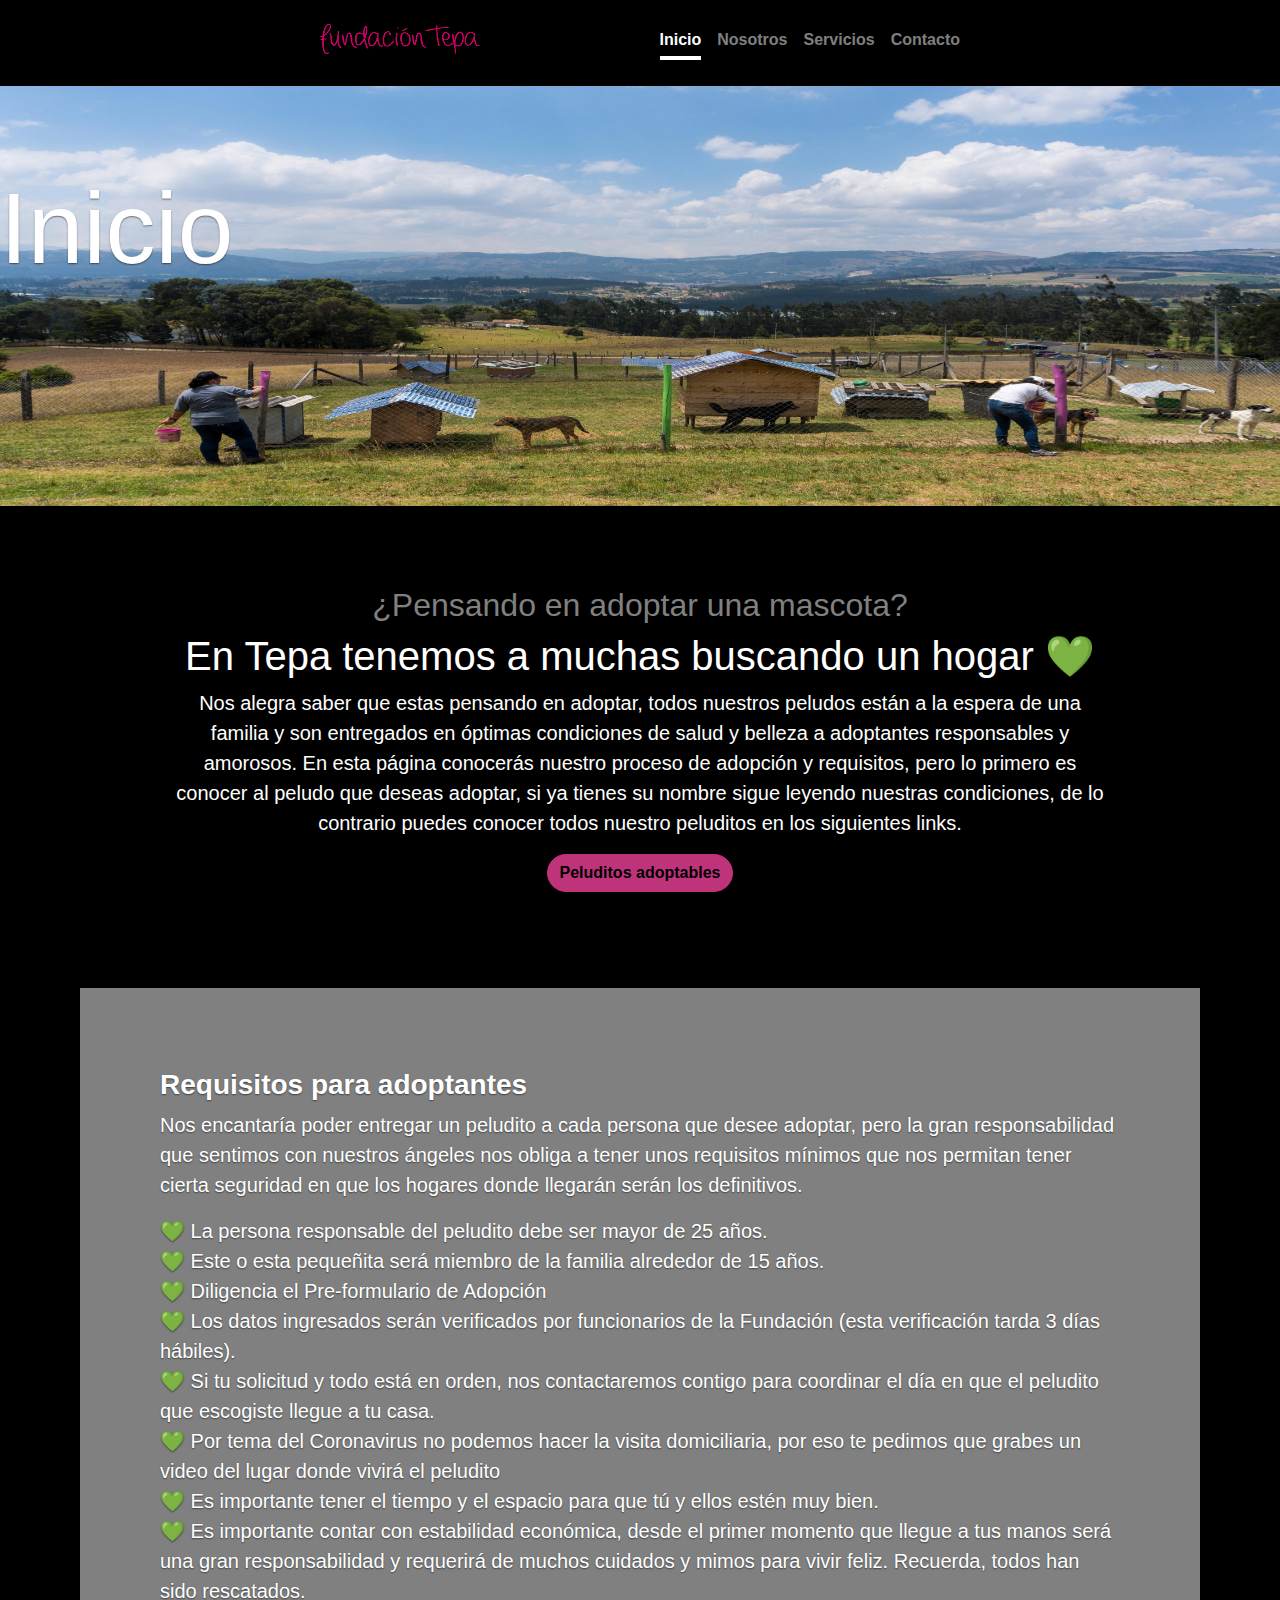
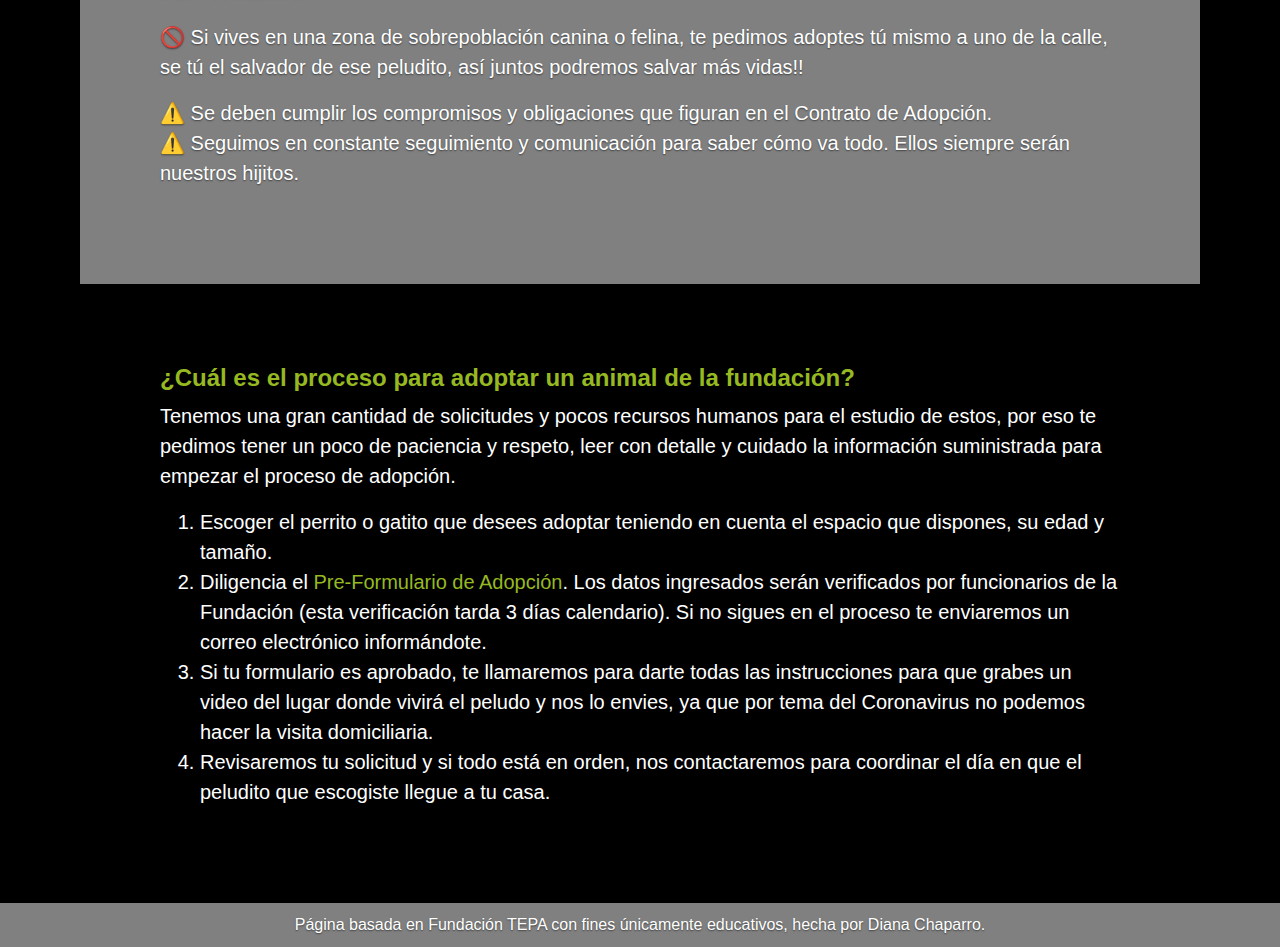
<file: Taller_20308247/index.html>
<html>
  <head>
    <title>Inicio</title>
    <meta charset="utf-8">
    <script></script>
    <style>
    </style>
    <link rel="stylesheet" href="https://stackpath.bootstrapcdn.com/bootstrap/4.4.1/css/bootstrap.min.css" integrity="sha384-Vkoo8x4CGsO3+Hhxv8T/Q5PaXtkKtu6ug5TOeNV6gBiFeWPGFN9MuhOf23Q9Ifjh" crossorigin="anonymous">
    <link rel="stylesheet" href="index.css">
  </head>

  <body>
    <div class="contenedor mx-auto flex-column">
      <header>
        <div>
          <img src="logo.png" alt="logo" class="logo img-fluid">
          <nav class="nav nav-masthead justify-content-center float-md-end">
            <a class="nav-link active" aria-current="page" href="#">Inicio</a>
            <a class="nav-link" href="nosotros/nosotros.html">Nosotros</a>
            <a class="nav-link" href="servicios/servicios.html">Servicios</a>
            <a class="nav-link" href="contacto/contacto.html">Contacto</a>
          </nav>
        </div>
      </header>
    </div>

    <div class="col-md-12 px-0">
      <div class="contenedor-img">
          <img src="banner.jpg" alt="banner" class="banner img-fluid">
          <h1 class="centrado">Inicio</h1>
      </div>
    </div>

    <div class="cover-container d-flex mx-auto flex-column">
      <main class="px-3 main">
        <h2>¿Pensando en adoptar una mascota?</h2>
        <h1>En Tepa tenemos a muchas buscando un hogar 💚</h1>
        <p class="lead">Nos alegra saber que estas pensando en adoptar, todos nuestros peludos están a la espera de una familia y son entregados en óptimas condiciones de salud y belleza a adoptantes responsables y amorosos. En esta página conocerás nuestro proceso de adopción y requisitos, pero lo primero es conocer al peludo que deseas adoptar, si ya tienes su nombre sigue leyendo nuestras condiciones, de lo contrario puedes conocer todos nuestro peluditos en los siguientes links.</p>
        <p class="lead">
          <a href="https://www.fundaciontepa.org/peluditos-adoptables/" class="btn btn-secondary">Peluditos adoptables</a>
        </p>
      </main>
    </div>

    <div class="cover-container d-flex mx-auto flex-column contenedor2">
      <h3>Requisitos para adoptantes</h3>
      <p class="lead"><strong>Nos encantaría poder entregar un peludito a cada persona que desee adoptar, pero la gran responsabilidad que sentimos con nuestros ángeles nos obliga a tener unos requisitos mínimos que nos permitan tener cierta seguridad en que los hogares donde llegarán serán los definitivos.</strong></p>
        <p class="lead">
          <span>💚 La persona responsable del peludito debe ser mayor de 25 años.</span>
          <br>
          <span>💚 Este o esta pequeñita será miembro de la familia alrededor de 15 años.</span>
          <br>
          <span>💚 Diligencia el Pre-formulario de Adopción</span>
          <br>
          <span>💚 Los datos ingresados serán verificados por funcionarios de la Fundación (esta verificación tarda 3 días hábiles).</span>
          <br>
          <span>💚 Si tu solicitud y todo está en orden, nos contactaremos contigo para coordinar el día en que el peludito que escogiste llegue a tu casa.</span>
          <br>
          <span>💚 Por tema del Coronavirus no podemos hacer la visita domiciliaria, por eso te pedimos que grabes un video del lugar donde vivirá el peludito</span>
          <br>
          <span>💚&nbsp;Es importante tener el tiempo y el espacio para que tú y ellos estén muy bien.</span
          ><br>
          <span>💚&nbsp;Es importante contar con estabilidad económica, desde el primer momento que llegue a tus manos será una gran responsabilidad y requerirá de muchos cuidados y mimos para vivir feliz. Recuerda, todos han sido rescatados.</span>
          <br><span></span>
        </p>
        <p class="lead"><span>🚫 Si vives en una zona de sobrepoblación canina o felina, te pedimos adoptes tú mismo a uno de la calle, se tú el salvador de ese peludito, así juntos podremos salvar más vidas!! </span></p>
        <p class="lead"><span>⚠️ Se deben cumplir los compromisos y obligaciones que figuran en el Contrato de Adopción.</span>
          <br>
          <span>⚠️ Seguimos en constante seguimiento y comunicación para saber cómo va todo. Ellos siempre serán nuestros hijitos.</span>
        </p>
    </div>

    <div class="cover-container d-flex mx-auto flex-column">
      <h4>¿Cuál es el proceso para adoptar un animal de la fundación?</h4>
      <p class="lead">
        <strong>Tenemos una gran cantidad de solicitudes y pocos recursos humanos para el estudio de estos, por eso te pedimos tener un poco de paciencia y respeto, leer con detalle y cuidado la información suministrada para empezar el proceso de adopción.</strong>
      </p>
      <ol>
        <li class="lead">Escoger el perrito o gatito que desees adoptar teniendo en cuenta el espacio que dispones, su edad y tamaño.</li>
        <li class="lead extra">Diligencia el <a href="https://docs.google.com/forms/d/e/1FAIpQLSdPSI3mahXosffWR_VUHHij1YXiR71YWBBKoPAsgFHN1GX5cQ/viewform?usp=sf_link">Pre-Formulario de Adopción</a>. Los datos ingresados serán verificados por funcionarios de la Fundación (esta verificación tarda 3 días calendario). Si no sigues en el proceso te enviaremos un correo electrónico informándote.</li>
        <li class="lead"><span>Si tu formulario es aprobado, te llamaremos para darte todas las instrucciones para que grabes un video del lugar donde vivirá el peludo y nos lo envies, ya que por tema del Coronavirus no podemos hacer la visita domiciliaria.</span></li>
        <li class="lead"><span>Revisaremos tu solicitud y si todo está en orden, nos contactaremos para coordinar el día en que el peludito que escogiste llegue a tu casa.</span></li>
      </ol>
    </div>

    <footer class="footer">
      <p>Página basada en <a href="https://www.fundaciontepa.org/" class="text-white">Fundación TEPA</a> con fines únicamente educativos, hecha por Diana Chaparro.</p>
    </footer>
  </body>
</html>
</file>
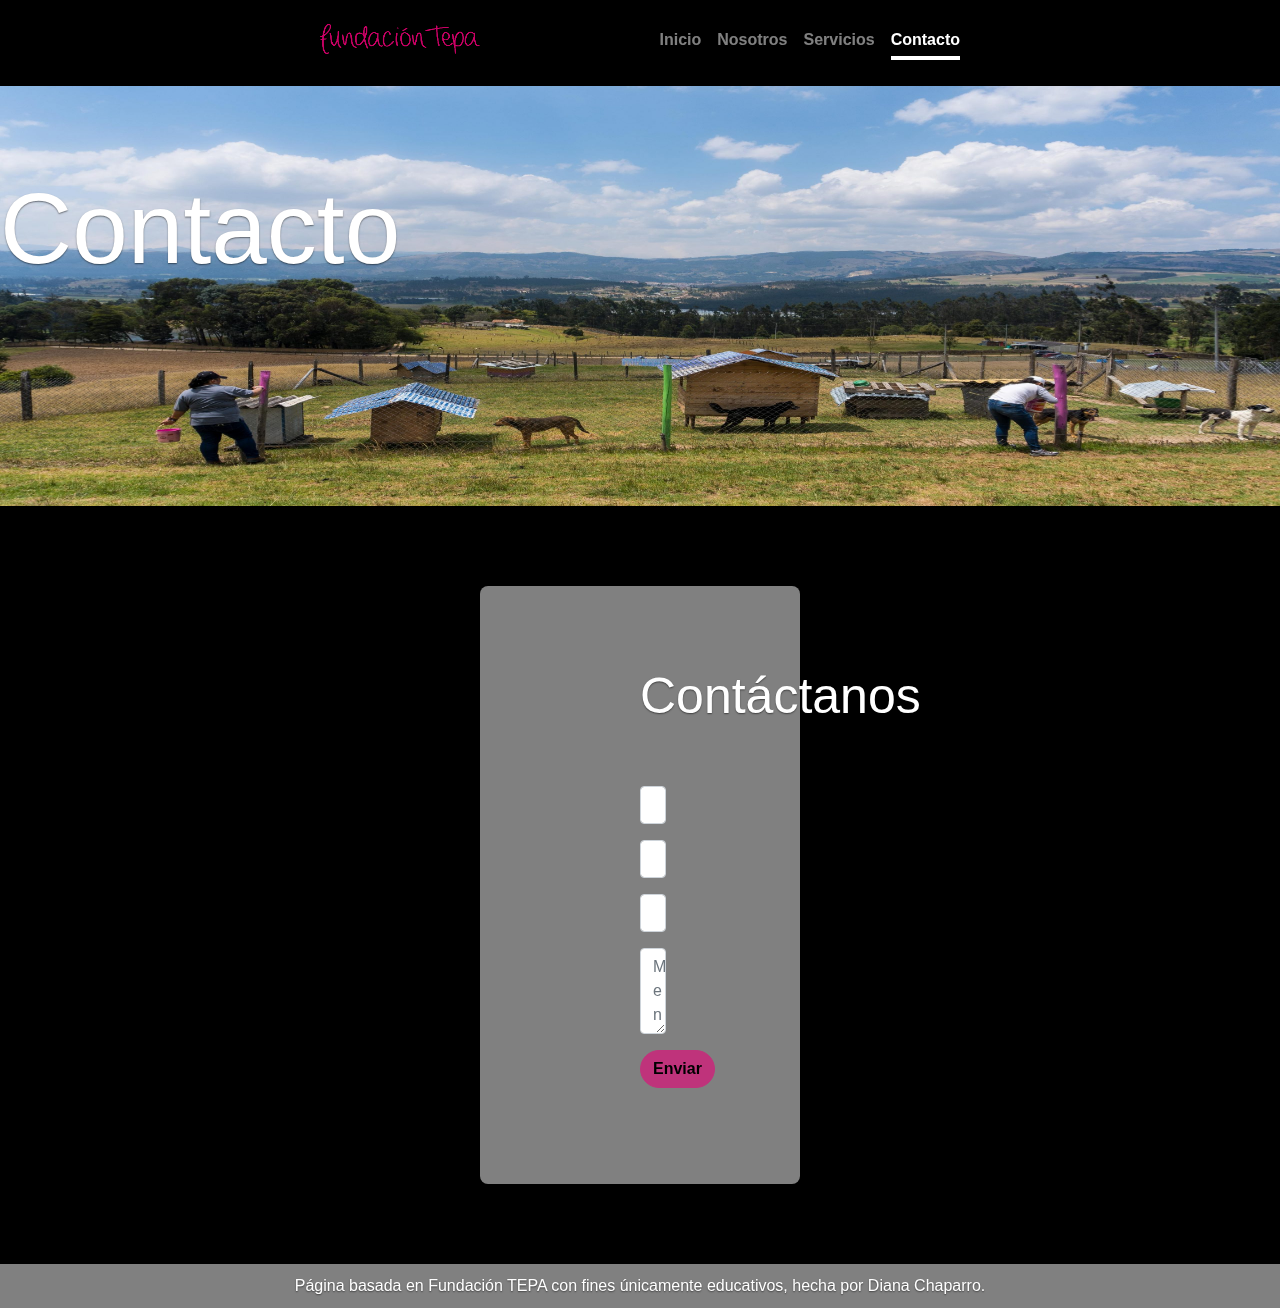
<file: Taller_20308247/contacto/contacto.html>
<html>
    <head>
        <title>Contacto</title>
        <meta charset="utf-8">
        <script src="contacto.js"></script>
        <style>
        </style>
        <link rel="stylesheet" href="https://stackpath.bootstrapcdn.com/bootstrap/4.4.1/css/bootstrap.min.css" integrity="sha384-Vkoo8x4CGsO3+Hhxv8T/Q5PaXtkKtu6ug5TOeNV6gBiFeWPGFN9MuhOf23Q9Ifjh" crossorigin="anonymous">
        <link rel="stylesheet" href="contacto.css">
        <link rel="stylesheet" href="../index.css">
    </head>

    <body>
        <div class="contenedor flex-column">
            <header>
            <div>
                <img src="../logo.png" alt="logo" class="logo img-fluid">
                <nav class="nav nav-masthead justify-content-center float-md-end">
                <a class="nav-link" href="../index.html">Inicio</a>
                <a class="nav-link" href="../nosotros/nosotros.html">Nosotros</a>
                <a class="nav-link" href="../servicios/servicios.html">Servicios</a>
                <a class="nav-link active" aria-current="page" href="#">Contacto</a>
                </nav>
            </div>
            </header>
        </div>


        <div class="col-md-12 px-0">
            <div class="contenedor-img">
                <img src="../banner.jpg" alt="banner" class="banner img-fluid">
                <h1 class="centrado">Contacto</h1>
            </div>
        </div>

        <div class="container-form">
            <div class="contenedor-form">
                <form>
                    <h2>Contáctanos</h2>
                    <div class="mb-3">
                        <input type="text" class="form-control" id="inputNombre" placeholder="Nombre">
                    </div>
                    <div class="mb-3">
                        <input type="email" class="form-control" id="inputEmail" aria-describedby="emailHelp" placeholder="Correo">
                    </div>
                    <div class="mb-3">
                        <input type="text" class="form-control" id="inputCelular" placeholder="Celular">
                    </div>
                    <div class="mb-3">
                        <textarea class="form-control" id="inputMensaje" rows="3" placeholder="Mensaje"></textarea>
                    </div>
                    <button onclick="EnviarDatos()" class="btn btn-secondary">Enviar</button>
                </form>
            </div>
        </div>

        <footer class="footer">
            <p>Página basada en <a href="https://www.fundaciontepa.org/" class="text-white">Fundación TEPA</a> con fines únicamente educativos, hecha por Diana Chaparro.</p>
        </footer>
    </body>
</html>
</file>
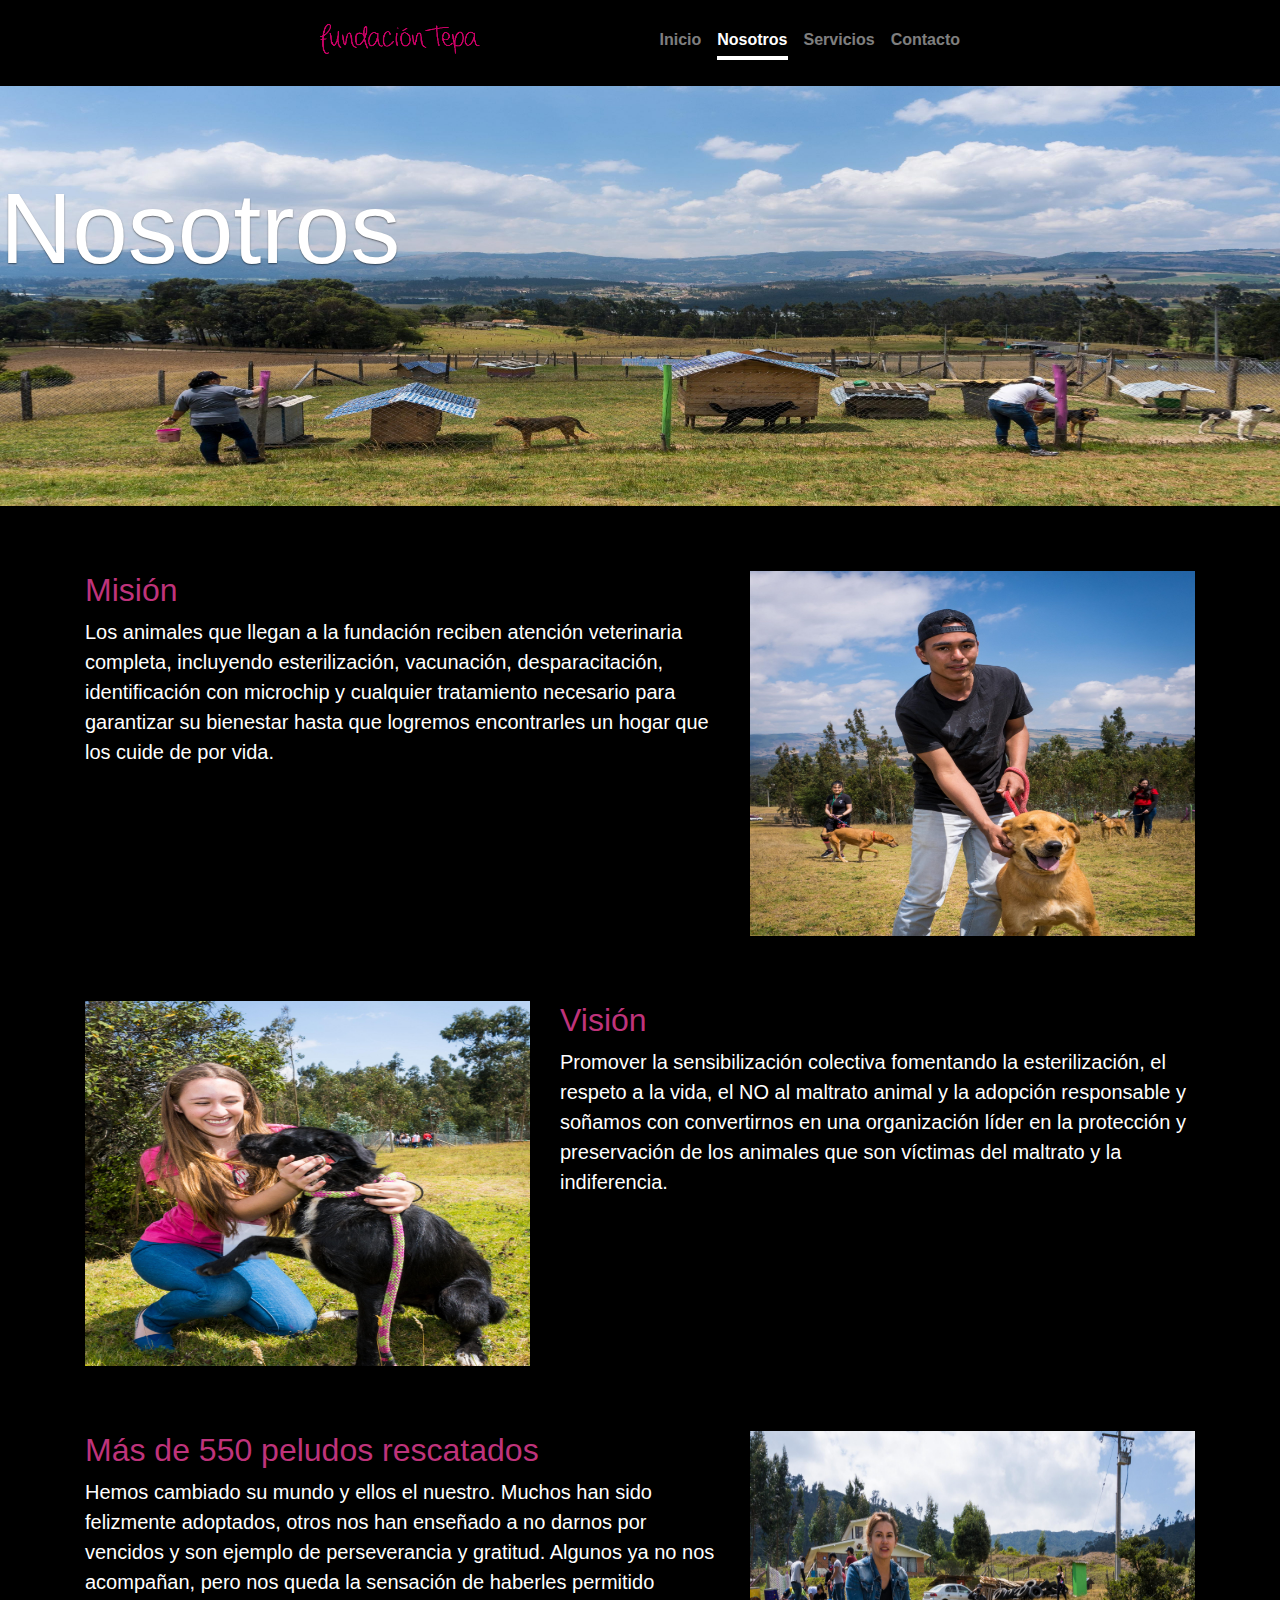
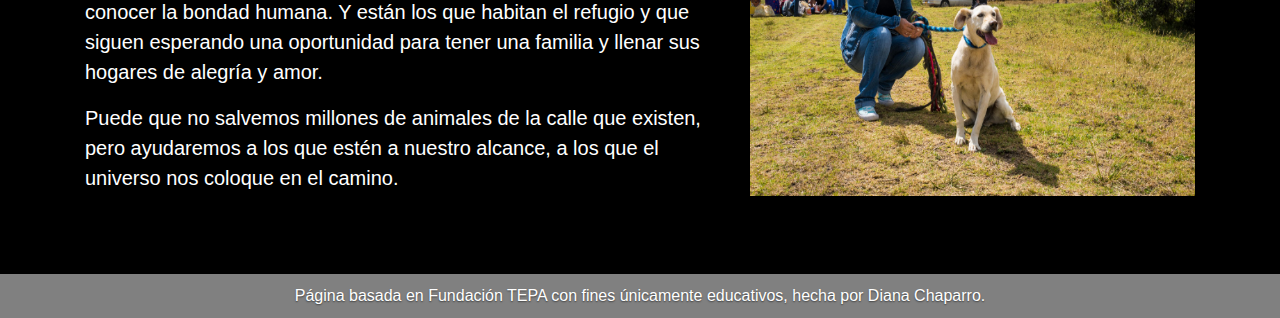
<file: Taller_20308247/nosotros/nosotros.html>
<html>

    <head>
        <title>Nosotros</title>
        <meta charset="utf-8">
        <script></script>
        <style>
        </style>
        <link rel="stylesheet" href="https://stackpath.bootstrapcdn.com/bootstrap/4.4.1/css/bootstrap.min.css" integrity="sha384-Vkoo8x4CGsO3+Hhxv8T/Q5PaXtkKtu6ug5TOeNV6gBiFeWPGFN9MuhOf23Q9Ifjh" crossorigin="anonymous">
        <link rel="stylesheet" href="nosotros.css">
        <link rel="stylesheet" href="../index.css">
    </head>

    <body>
        <div class="contenedor flex-column">
            <header>
            <div>
                <img src="../logo.png" alt="logo" class="logo img-fluid">
                <nav class="nav nav-masthead justify-content-center float-md-end">
                <a class="nav-link" href="../index.html">Inicio</a>
                <a class="nav-link active" aria-current="page" href="#">Nosotros</a>
                <a class="nav-link" href="../servicios/servicios.html">Servicios</a>
                <a class="nav-link" href="../contacto/contacto.html">Contacto</a>
                </nav>
            </div>
            </header>
        </div>

        <div class="col-md-12 px-0">
            <div class="contenedor-img">
                <img src="../banner.jpg" alt="banner" class="banner img-fluid">
                <h1 class="centrado">Nosotros</h1>
            </div>
        </div>

        <div class="container marketing contenedor-info">

            <hr class="featurette-divider">

            <div class="row featurette">
            <div class="col-md-7">
                <h2>Misión</h2>
                <p class="lead">Los animales que llegan a la fundación reciben atención veterinaria completa, incluyendo esterilización, vacunación, desparacitación, identificación con microchip y cualquier tratamiento necesario para garantizar su bienestar hasta que logremos encontrarles un hogar que los cuide de por vida.</p>
            </div>
            <div class="col-md-5">
                <img src="img/mision.jpg" alt="adopción" class="imgs img-fluid">
            </div>
            </div>

            <hr class="featurette-divider">

            <div class="row featurette">
            <div class="col-md-7 order-md-2">
                <h2>Visión</h2>
                <p class="lead">Promover la sensibilización colectiva fomentando la esterilización, el respeto a la vida, el NO al maltrato animal y la adopción responsable y soñamos con convertirnos en una organización líder en la protección y preservación de los animales que son víctimas del maltrato y la indiferencia.</p>
            </div>
            <div class="col-md-5 order-md-1">
                <img src="img/vision.jpg" alt="adopción" class="imgs img-fluid">
            </div>
            </div>

            <hr class="featurette-divider">

            <div class="row featurette">
            <div class="col-md-7">
                <h2>Más de 550 peludos rescatados</h2>
                <p class="lead">Hemos cambiado su mundo y ellos el nuestro. Muchos han sido felizmente adoptados, otros nos han enseñado a no darnos por vencidos y son ejemplo de perseverancia y gratitud. Algunos ya no nos acompañan, pero nos queda la sensación de haberles permitido conocer la bondad humana. Y están los que habitan el refugio y que siguen esperando una oportunidad para tener una familia y llenar sus hogares de alegría y amor.</p>
                <p class="lead">Puede que no salvemos millones de animales de la calle que existen, pero ayudaremos a los que estén a nuestro alcance, a los que el universo nos coloque en el camino.</p>
            </div>
            <div class="col-md-5">
                <img src="img/rescatados.jpg" alt="adopción" class="imgs img-fluid">
            </div>
            </div>

            <hr class="featurette-divider">
        </div>

        <footer class="footer">
            <p>Página basada en <a href="https://www.fundaciontepa.org/" class="text-white">Fundación TEPA</a> con fines únicamente educativos, hecha por Diana Chaparro.</p>
        </footer>
    </body>
</html>
</file>
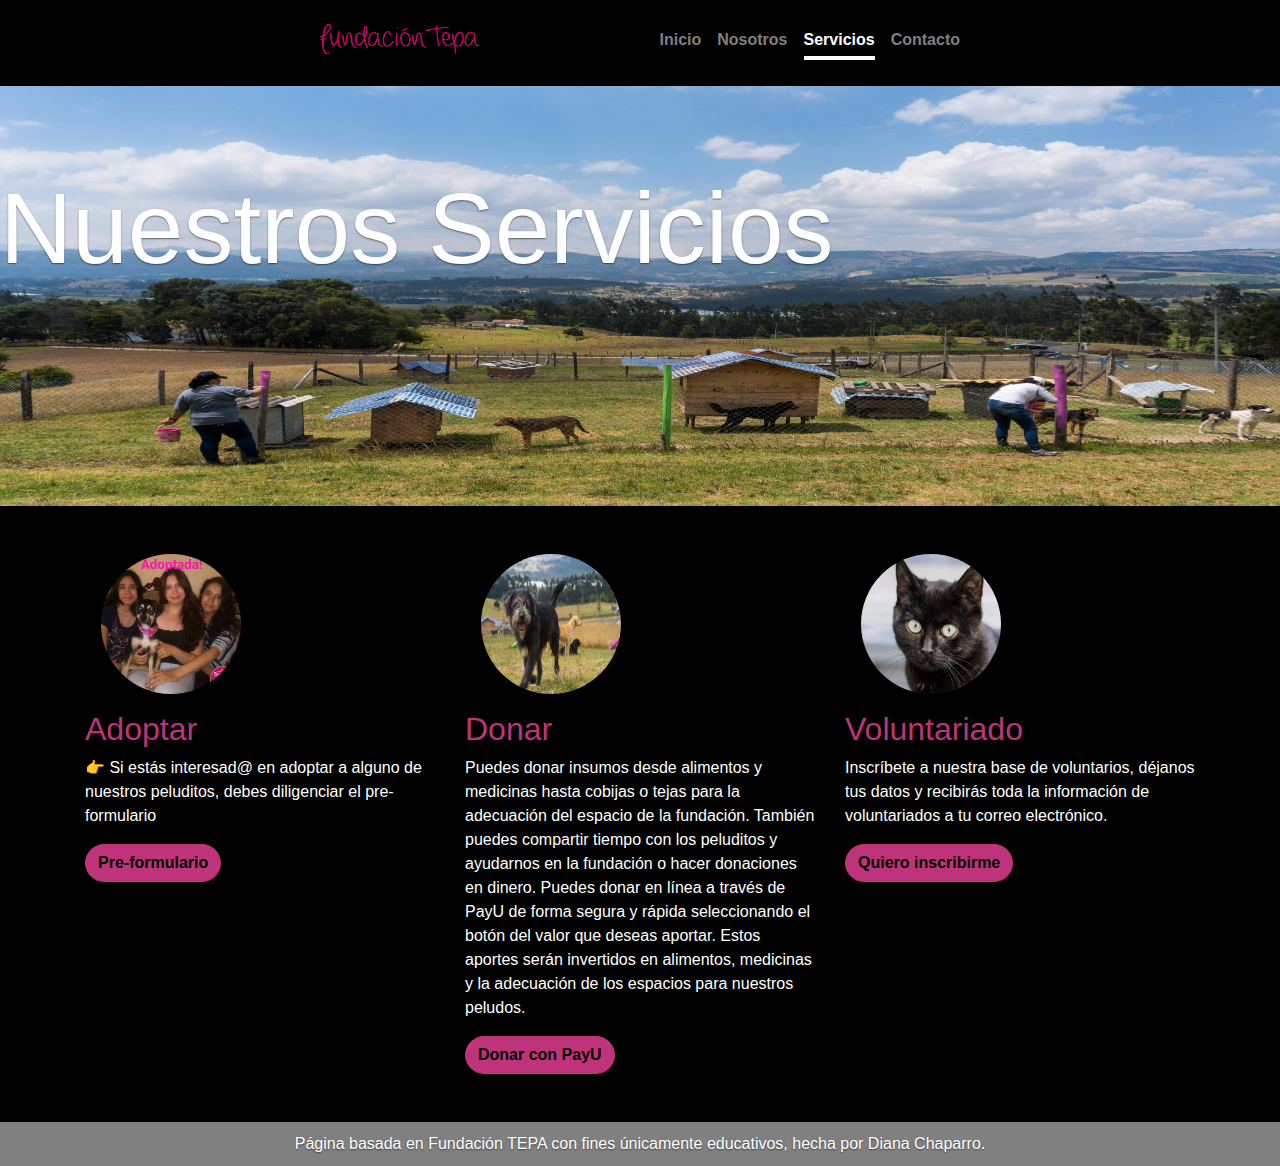
<file: Taller_20308247/servicios/servicios.html>
<html>
    <head>
        <title>Servicios</title>
        <meta charset="utf-8">
        <script></script>
        <style>
        </style>
        <link rel="stylesheet" href="https://stackpath.bootstrapcdn.com/bootstrap/4.4.1/css/bootstrap.min.css" integrity="sha384-Vkoo8x4CGsO3+Hhxv8T/Q5PaXtkKtu6ug5TOeNV6gBiFeWPGFN9MuhOf23Q9Ifjh" crossorigin="anonymous">
        <link rel="stylesheet" href="servicios.css">
        <link rel="stylesheet" href="../index.css">
    </head>

    <body>

        <div class="contenedor flex-column">
            <header>
            <div>
                <img src="../logo.png" alt="logo" class="logo img-fluid">
                <nav class="nav nav-masthead justify-content-center float-md-end">
                <a class="nav-link" href="../index.html">Inicio</a>
                <a class="nav-link" href="../nosotros/nosotros.html">Nosotros</a>
                <a class="nav-link active" aria-current="page" href="#">Servicios</a>
                <a class="nav-link" href="../contacto/contacto.html">Contacto</a>
                </nav>
            </div>
            </header>
        </div>


        <div class="col-md-12 px-0">
            <div class="contenedor-img">
                <img src="../banner.jpg" alt="banner" class="banner img-fluid">
                <h1 class="centrado">Nuestros Servicios</h1>
            </div>
        </div>
 

        <div class="container marketing">
            <!-- Columnas -->
            <div class="row contenedor-row">
            <div class="col-lg-4">
                <img src="img/adoptar.jpg" alt="adopción" class="imgRedonda">
                <h2>Adoptar</h2>
                <p>👉 Si estás interesad@ en adoptar a alguno de nuestros peluditos, debes diligenciar el pre-formulario</p>
                <p><a class="btn btn-secondary" href="https://docs.google.com/forms/d/e/1FAIpQLSdPSI3mahXosffWR_VUHHij1YXiR71YWBBKoPAsgFHN1GX5cQ/viewform?usp=sf_link">Pre-formulario</a></p>
            </div>
            <div class="col-lg-4">
                <img src="img/donar.jpg" alt="donaciones" class="imgRedonda">
                <h2>Donar</h2>
                <p>Puedes donar insumos desde alimentos y medicinas hasta cobijas o tejas para la adecuación del espacio de la fundación.
                    También puedes compartir tiempo con los peluditos y ayudarnos en la fundación o hacer donaciones en dinero.
                    
                    Puedes donar en línea a través de PayU de forma segura y rápida seleccionando el botón del valor que deseas aportar. Estos aportes serán invertidos en alimentos, medicinas y la adecuación de los espacios para nuestros peludos.</p>
                <p><a class="btn btn-secondary" href="https://www.fundaciontepa.org/como-ayudar/">Donar con PayU</a></p>
            </div>
            <div class="col-lg-4">
                <img src="img/voluntariado.jpg" alt="voluntariado" class="imgRedonda">
                <h2>Voluntariado</h2>
                <p>Inscríbete a nuestra base de voluntarios, déjanos tus datos y recibirás toda la información de voluntariados a tu correo electrónico.</p>
                <p><a class="btn btn-secondary" href="https://www.fundaciontepa.org/voluntarios/">Quiero inscribirme</a></p>
            </div>
            </div>
        </div>

        <footer class="footer">
            <p>Página basada en <a href="https://www.fundaciontepa.org/" class="text-white">Fundación TEPA</a> con fines únicamente educativos, hecha por Diana Chaparro.</p>
        </footer>
    </body>
</html>
</file>
<file: Taller_20308247/index.css>
/*
 * Base structure
 */

body {
  text-shadow: 0 .05rem .1rem rgba(0, 0, 0, .5);
  box-shadow: inset 0 0 5rem rgba(0, 0, 0, .5);
  background-color: black;
}

.btn-secondary {
  background-color: #bf337b;
  color: black;
  border-color: #bf337b;
  border-radius: 20px;
  font-weight: bold;
  text-shadow: none;
}

.btn-secondary:hover,
.btn-secondary:focus {
  color: black;
  text-shadow: none;
  background-color: palevioletred;
  border-color: palevioletred;
}


/*
 * Header
 */

 .contenedor {
  max-width: 100%;
  padding-top: 1.5rem;
  padding-bottom: 2rem;
  padding-left: 20rem;
  padding-right: 20rem;
}

.cover-container {
  max-width: 70em;
  padding: 5rem;
  color: white;
}

.nav-masthead .active {
  color: #fff;
  border-bottom-color: #fff;
}

.nav-masthead .nav-link {
  padding: .25rem 0;
  font-weight: 700;
  color: rgba(255, 255, 255, .5);
  background-color: transparent;
  border-bottom: .25rem solid transparent;
}

.nav-masthead .nav-link:hover,
.nav-masthead .nav-link:focus {
  border-bottom-color: rgba(255, 255, 255, .25);
}

.nav-masthead .nav-link + .nav-link {
  margin-left: 1rem;
}

.nav-masthead .active {
  color: #fff;
  border-bottom-color: #fff;
}

.float-md-start {
  float: left !important;
}

.float-md-end {
  float: right !important;
}

.logo {
  width: 160px;
  height: 30px;
}

/*
 * Banner
 */

.banner {
  width: 100%;
  height: 420px;
}

.contenedor-img {
  position: relative;
}

.centrado {
  position: absolute;
  bottom: 50%;
  color: white;
  font-size: 100px;
}


/*
 * Main
 */

.main {
  text-align: center;
  color: #fff;
}

.footer {
  background-color: grey;
  color: white;
  text-align: center;
  padding: 10px;
}

.footer p {
  margin-bottom: 0px !important;
}

.main h2 {
  color: grey;
}

h3 {
  font-weight: bold;
}

h4 {
  color: #96b921;
  font-weight: bold;
}

.contenedor2 {
  background-color: grey;
}

.extra a {
  color: #96b921;
}
</file>
<file: Taller_20308247/contacto/contacto.css>
.container-form {
    background-color: grey;
    margin-top: 5rem;
    margin-bottom: 5rem;
    margin-left: 30rem;
    margin-right: 30rem;
    padding: 5rem 10rem;
    border-radius: 8px 8px 8px 8px;
  }

.container-form {
    color: white;
    text-align: center;
}

h2 {
    text-align: center;
    margin-bottom: 60px;
    font-size: 50px;
}

.invalid-feedback {
    border-color: #bf337b;
    color: #bf337b;
}
</file>
<file: Taller_20308247/nosotros/nosotros.css>
.contenedor-info {
    color: white;
    margin-top: 2rem;
    margin-bottom: 2rem;
}

h2 {
    color: #bf337b;
}

.imgs {
    width:455px;
    height:365px;
}

hr {
    margin-top: 2rem;
    margin-bottom: 2rem;
}
</file>
<file: Taller_20308247/servicios/servicios.css>
.imgRedonda {
    width:140px;
    height:140px;
    border-radius:150px;
    margin: 1rem;
}

.contenedor-row {
    color: white;
    margin-top: 2rem;
    margin-bottom: 2rem;
}

h2 {
    color: #bf337b;
  }
</file>
